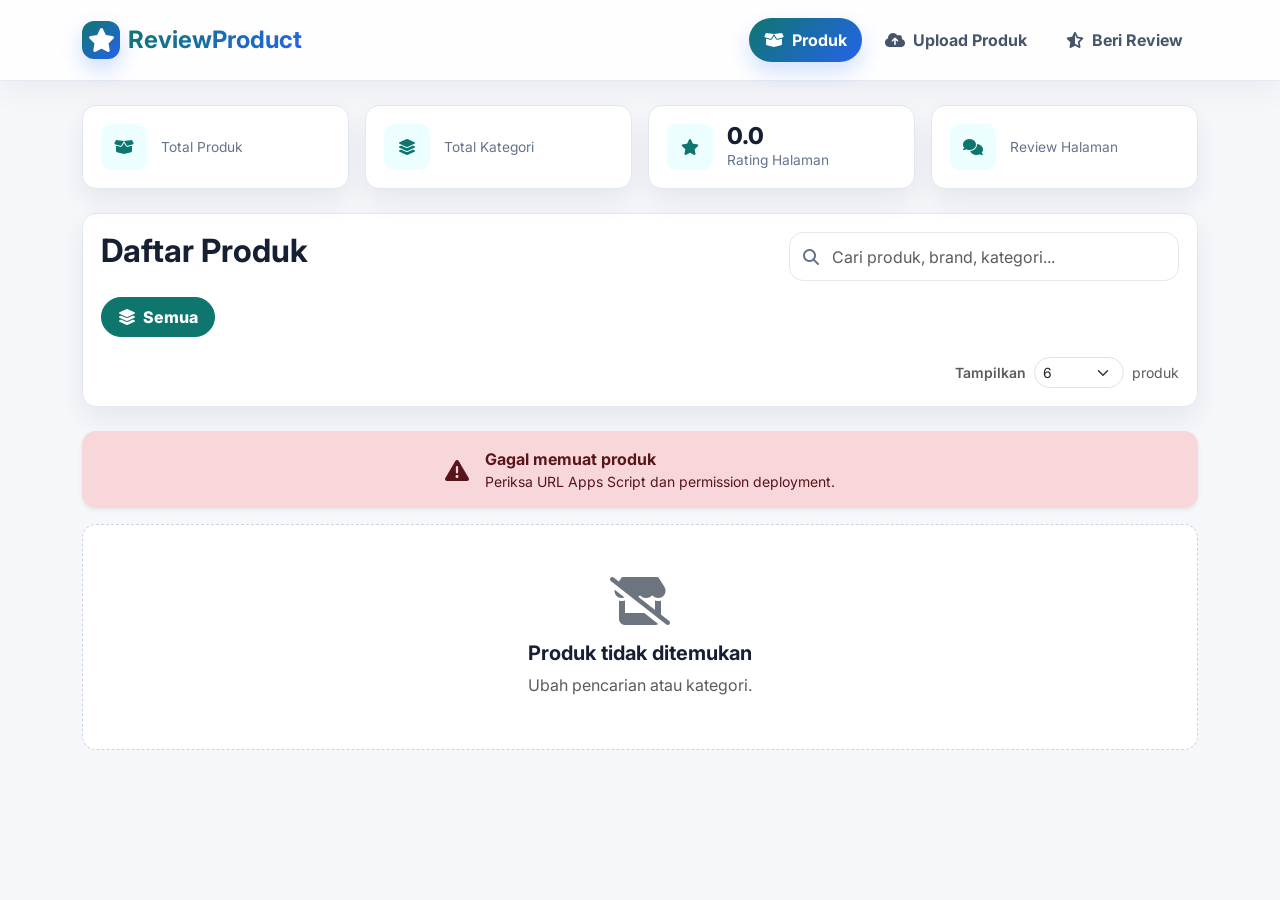
<file: index.html>
<!doctype html>
<html lang="id">
<head>
  <meta charset="UTF-8" />
  <meta name="viewport" content="width=device-width, initial-scale=1.0" />
  <title>Index | ReviewProduct</title>

  <link href="https://cdn.jsdelivr.net/npm/bootstrap@5.3.3/dist/css/bootstrap.min.css" rel="stylesheet" />
  <link href="https://cdnjs.cloudflare.com/ajax/libs/font-awesome/6.7.2/css/all.min.css" rel="stylesheet" />
  <link href="https://fonts.googleapis.com/css2?family=Inter:wght@300;400;500;600;700&display=swap" rel="stylesheet" />
  <link href="assets/css/style.css" rel="stylesheet" />
</head>
<body>
  <div id="navbarApp"></div>

  <main class="container py-4">
    <section id="statsProduk" class="row g-3 mb-4"></section>

    <div class="toolbar-section mb-4">
      <div class="d-flex flex-column flex-md-row justify-content-between gap-3 mb-3">
        <h2 class="fw-bold mb-0">Daftar Produk</h2>

        <div class="search-box">
          <i class="fas fa-magnifying-glass"></i>
          <input
            type="text"
            id="searchInput"
            class="form-control form-modern"
            placeholder="Cari produk, brand, kategori..."
          />
        </div>
      </div>

      <div id="categoryFilter" class="category-scroll"></div>

      <div class="d-flex flex-column flex-md-row justify-content-between align-items-md-center gap-3 mt-3">
        <div id="paginationInfo" class="text-muted small"></div>

        <div class="d-flex align-items-center gap-2">
          <label for="perPageSelect" class="text-muted small fw-semibold mb-0">
            Tampilkan
          </label>

          <select id="perPageSelect" class="form-select form-select-sm rounded-pill" style="width: 90px">
            <option value="3">3</option>
            <option value="6" selected>6</option>
            <option value="9">9</option>
            <option value="12">12</option>
            <option value="24">24</option>
          </select>

          <span class="text-muted small">produk</span>
        </div>
      </div>
    </div>

    <div id="loadingProduk" class="alert alert-light border text-center rounded-4">
      <i class="fas fa-spinner fa-spin me-2"></i> Memuat produk...
    </div>

    <div id="productList" class="row g-4"></div>

    <div id="paginationProduk" class="mt-4"></div>
  </main>

  <script src="assets/js/config.js"></script>
  <script src="assets/js/api.js"></script>
  <script src="assets/js/helpers.js"></script>
  <script src="assets/js/navbar.js"></script>
  <script src="assets/js/products-page.js"></script>
  <script src="https://cdn.jsdelivr.net/npm/bootstrap@5.3.3/dist/js/bootstrap.bundle.min.js"></script>
</body>
</html>
</file>
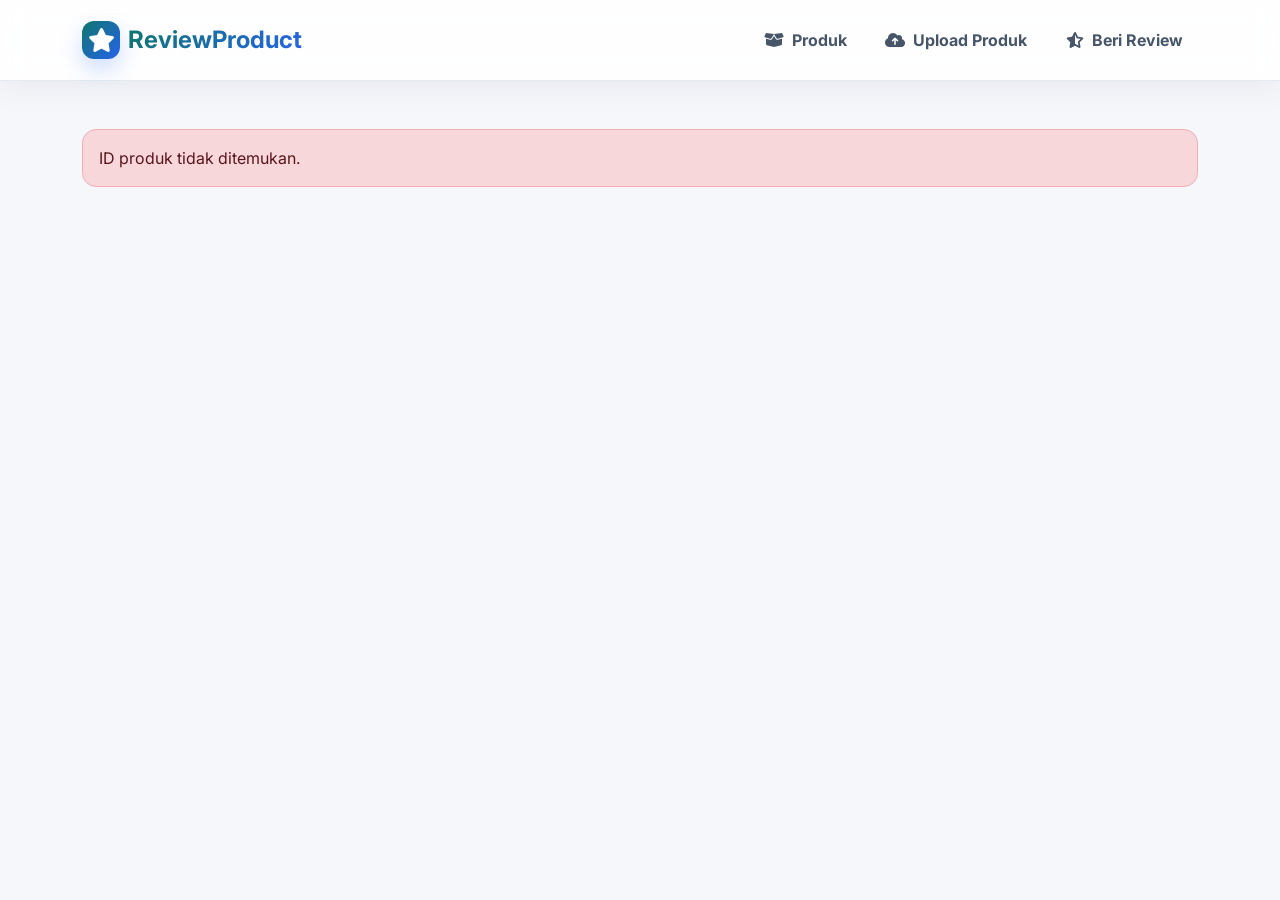
<file: detail.html>
<!doctype html>
<html lang="id">
<head>
  <meta charset="UTF-8" />
  <meta name="viewport" content="width=device-width, initial-scale=1.0" />
  <title>Detail Produk - ReviewProduct</title>

  <link href="https://cdn.jsdelivr.net/npm/bootstrap@5.3.3/dist/css/bootstrap.min.css" rel="stylesheet" />
  <link href="https://cdnjs.cloudflare.com/ajax/libs/font-awesome/6.7.2/css/all.min.css" rel="stylesheet" />
  <link href="https://fonts.googleapis.com/css2?family=Inter:wght@300;400;500;600;700&display=swap" rel="stylesheet" />
  <link href="assets/css/style.css" rel="stylesheet" />
</head>
<body>
  <div id="navbarApp"></div>

  <main class="container py-5">
    <div id="loadingDetail" class="alert alert-light border text-center rounded-4">
      <i class="fas fa-spinner fa-spin me-2"></i> Memuat detail produk...
    </div>

    <div id="detailProduk"></div>
  </main>

  <script src="assets/js/config.js"></script>
  <script src="assets/js/api.js"></script>
  <script src="assets/js/helpers.js"></script>
  <script src="assets/js/navbar.js"></script>
  <script src="assets/js/detail-page.js"></script>
  <script src="https://cdn.jsdelivr.net/npm/bootstrap@5.3.3/dist/js/bootstrap.bundle.min.js"></script>
</body>
</html>
</file>
<file: assets/css/style.css>
:root {
  --bg: #f6f7fb;
  --surface: #ffffff;
  --ink: #172033;
  --muted: #64748b;
  --line: #e2e8f0;

  --primary: #2563eb;
  --primary-dark: #1d4ed8;
  --accent: #0f766e;
  --success: #16a34a;
  --warning: #f59e0b;
  --danger: #dc2626;

  --radius: 14px;
  --radius-sm: 10px;
  --radius-pill: 999px;

  --shadow-soft: 0 12px 26px rgba(15, 23, 42, 0.07);
  --shadow-hover: 0 20px 38px rgba(15, 23, 42, 0.13);
}

* {
  box-sizing: border-box;
  font-family: "Inter", sans-serif;
}

body {
  margin: 0;
  background: var(--bg);
  color: var(--ink);
}

/* =========================
   GLOBAL
========================= */

.card,
.alert,
.rounded-4 {
  border-radius: var(--radius) !important;
}

.shadow-soft {
  box-shadow: var(--shadow-soft);
}

.min-w-0 {
  min-width: 0;
}

.btn-modern,
.btn.rounded-pill {
  border-radius: var(--radius-pill) !important;
  font-weight: 700;
}

.form-modern {
  min-height: 46px;
  padding: 0.72rem 0.95rem;
  border: 1px solid var(--line);
  border-radius: var(--radius);
  box-shadow: none;
}

.form-modern:focus {
  border-color: rgba(37, 99, 235, 0.65);
  box-shadow: 0 0 0 0.22rem rgba(37, 99, 235, 0.12);
}

/* =========================
   NAVBAR
========================= */

.navbar-glass {
  background: rgba(255, 255, 255, 0.88) !important;
  backdrop-filter: blur(14px);
  border-bottom: 1px solid rgba(226, 232, 240, 0.9);
  box-shadow: 0 10px 30px rgba(15, 23, 42, 0.05);
}

.brand-gradient {
  background: linear-gradient(125deg, var(--accent), var(--primary));
  background-clip: text;
  -webkit-background-clip: text;
  color: transparent;
}

/* =========================
   HERO
========================= */

.hero-gradient {
  background:
    linear-gradient(135deg, rgba(15, 23, 42, 0.9), rgba(37, 99, 235, 0.82)),
    url("https://images.unsplash.com/photo-1556742049-0cfed4f6a45d?auto=format&fit=crop&w=1800&q=80");
  background-position: center;
  background-size: cover;
  border-bottom-left-radius: 22px;
  border-bottom-right-radius: 22px;
}

/* =========================
   TOOLBAR & SEARCH
========================= */

.toolbar-section {
  padding: 18px;
  background: var(--surface);
  border: 1px solid var(--line);
  border-radius: var(--radius);
  box-shadow: var(--shadow-soft);
}

.search-box {
  position: relative;
  width: min(100%, 390px);
}

.search-box i {
  position: absolute;
  top: 50%;
  left: 14px;
  z-index: 2;
  color: var(--muted);
  transform: translateY(-50%);
}

.search-box .form-control {
  padding-left: 42px;
}

/* =========================
   STATS
========================= */

.stat-card {
  height: 100%;
  display: flex;
  align-items: center;
  gap: 14px;
  padding: 18px;
  background: var(--surface);
  border: 1px solid var(--line);
  border-radius: var(--radius);
  box-shadow: var(--shadow-soft);
}

.stat-icon {
  width: 46px;
  height: 46px;
  flex: 0 0 46px;
  display: flex;
  align-items: center;
  justify-content: center;
  color: var(--accent);
  background: #ecfeff;
  border-radius: var(--radius-sm);
}

.stat-value {
  font-size: 1.45rem;
  font-weight: 800;
  line-height: 1.1;
}

.stat-label {
  color: var(--muted);
  font-size: 0.86rem;
}

/* =========================
   CATEGORY FILTER
========================= */

.category-scroll {
  display: flex;
  gap: 10px;
  overflow-x: auto;
  padding-bottom: 4px;
  scrollbar-width: thin;
}

.category-pill {
  flex: 0 0 auto;
  padding: 11px 16px;
  color: #334155;
  background: #f8fafc;
  border: 1px solid var(--line);
  border-radius: var(--radius-pill);
  font-weight: 800;
  line-height: 1;
  transition: 0.18s ease;
}

.category-pill:hover,
.category-pill.active {
  color: #ffffff;
  background: var(--accent);
  border-color: var(--accent);
}

/* =========================
   PRODUCT CARD
========================= */

.product-card,
.reviewer-card,
.selected-product-card {
  background: var(--surface);
  border: 1px solid var(--line);
  border-radius: var(--radius);
  box-shadow: var(--shadow-soft);
}

.product-card {
  height: 100%;
  display: flex;
  flex-direction: column;
  overflow: hidden;
  transition:
    transform 0.2s ease,
    box-shadow 0.2s ease;
}

.product-card:hover {
  transform: translateY(-4px);
  box-shadow: var(--shadow-hover) !important;
}

.product-card .card-body {
  flex: 1;
  display: flex;
  flex-direction: column;
}

.product-image {
  width: 100%;
  height: 260px;
  display: block;
  object-fit: contain;
  object-position: center;
  background: #ffffff;
  padding: 12px;
}

.product-title {
  min-height: 56px;
  line-height: 1.4;
  overflow: hidden;
  display: -webkit-box;
  -webkit-line-clamp: 2;
  -webkit-box-orient: vertical;
}

.product-description {
  min-height: 66px;
  line-height: 1.5;
  color: var(--muted);
  overflow: hidden;
  display: -webkit-box;
  -webkit-line-clamp: 3;
  -webkit-box-orient: vertical;
}

.product-footer {
  min-height: 82px;
  display: flex;
  justify-content: space-between;
  align-items: flex-end;
  gap: 12px;
}

.product-actions {
  margin-top: auto;
}

/* =========================
   RATING
========================= */

.star-rating {
  min-height: 24px;
  display: flex;
  align-items: center;
  justify-content: flex-end;
  gap: 2px;
  color: var(--warning);
  letter-spacing: 1px;
  white-space: nowrap;
}

.rating-summary {
  min-height: 66px;
  display: flex;
  flex-direction: column;
  justify-content: center;
  padding: 12px;
  background: #f8fafc;
  border-radius: var(--radius);
}

.rating-progress {
  height: 8px;
  overflow: hidden;
  background: #e5e7eb;
  border-radius: var(--radius-pill);
}

.rating-progress .progress-bar {
  background: linear-gradient(90deg, var(--warning), #facc15);
}

/* =========================
   REVIEW
========================= */

.review-text {
  overflow: hidden;
  display: -webkit-box;
  -webkit-line-clamp: 4;
  -webkit-box-orient: vertical;
}

.reviewer-card {
  height: 100%;
  display: flex;
  flex-direction: column;
  padding: 24px;
}

.reviewer-avatar {
  width: 48px;
  height: 48px;
  flex: 0 0 48px;
  display: flex;
  align-items: center;
  justify-content: center;
  color: var(--primary);
  background: #eff6ff;
  border-radius: var(--radius-pill);
}

/* =========================
   REVIEW PAGE / SELECTED PRODUCT
========================= */

.review-page-wrapper {
  min-height: calc(100vh - 80px);
}

.selected-product-image {
  width: 100%;
  height: 100%;
  min-height: 180px;
  object-fit: cover;
  background: #e2e8f0;
}

.rating-picker {
  min-height: 46px;
  display: flex;
  align-items: center;
  flex-wrap: wrap;
  gap: 6px;
  padding: 10px 12px;
  background: #f8fafc;
  border: 1px solid var(--line);
  border-radius: var(--radius);
}

.rating-star {
  padding: 2px;
  color: #cbd5e1;
  background: transparent;
  border: 0;
  font-size: 1.55rem;
  line-height: 1;
  transition:
    color 0.16s ease,
    transform 0.16s ease;
}

.rating-star:hover,
.rating-star.active {
  color: var(--warning);
  transform: translateY(-1px);
}

.rating-text {
  color: var(--muted);
  font-weight: 800;
}

/* =========================
   EMPTY STATE
========================= */

.empty-state {
  padding: 52px 24px;
  text-align: center;
  background: var(--surface);
  border: 1px dashed #cbd5e1;
  border-radius: var(--radius);
}

/* =========================
   DETAIL PAGE
========================= */

.detail-product-image {
  width: 100%;
  height: 420px;
  display: block;
  object-fit: contain;
  object-position: center;
  background: #ffffff;
  padding: 16px;
}
.detail-review-card {
  height: 100%;
  background: var(--surface);
  border: 1px solid var(--line);
  border-radius: var(--radius);
  box-shadow: var(--shadow-soft);
}

.detail-review-body {
  padding: 22px;
}

/* =========================
   RESPONSIVE
========================= */

@media (max-width: 991.98px) {
  .product-image {
    height: 240px;
  }

  .detail-product-image {
    height: 340px;
  }
}

@media (max-width: 767.98px) {
  .hero-gradient {
    border-bottom-left-radius: 14px;
    border-bottom-right-radius: 14px;
  }

  .toolbar-section {
    padding: 14px;
  }

  .search-box {
    width: 100%;
  }

  .category-scroll {
    margin-right: -14px;
    margin-left: -14px;
    padding-right: 14px;
    padding-left: 14px;
  }

  .stat-card {
    align-items: flex-start;
    flex-direction: column;
    gap: 10px;
    padding: 14px;
  }

  .product-image {
    height: 220px;
    padding: 10px;
  }

  .detail-product-image {
    height: 300px;
    padding: 12px;
  }

  .product-title {
    min-height: 50px;
  }

  .product-description {
    min-height: 58px;
    -webkit-line-clamp: 2;
  }

  .product-footer {
    min-height: 76px;
  }

  .rating-star {
    font-size: 1.35rem;
  }

  .btn-modern {
    width: 100%;
  }
}

@media (max-width: 575.98px) {
  .product-image {
    height: 210px;
  }

  .product-footer {
    flex-direction: column;
    align-items: flex-start;
  }

  .star-rating {
    justify-content: flex-start;
  }
}


/* Pagiante */
.pagination .page-link {
  border-radius: 999px;
  margin: 0 3px;
  border: none;
  min-width: 40px;
  text-align: center;
  color: var(--primary);
}

.pagination .page-item.active .page-link {
  background: var(--primary);
  color: white;
}

.pagination .page-link:hover {
  background: #eef4ff;
}

.pagination .page-item.disabled .page-link {
  opacity: 0.5;
  pointer-events: none;
}


/*  */

.brand-logo {
  width: 38px;
  height: 38px;
  display: inline-flex;
  align-items: center;
  justify-content: center;
  color: #ffffff;
  background: linear-gradient(135deg, var(--accent), var(--primary));
  border-radius: 12px;
  box-shadow: 0 10px 22px rgba(37, 99, 235, 0.22);
}

.nav-link-modern {
  position: relative;
  display: inline-flex;
  align-items: center;
  gap: 4px;
  padding: 0.62rem 0.95rem !important;
  color: #475569;
  border-radius: 999px;
  font-weight: 700;
  transition: all 0.2s ease;
}

.nav-link-modern:hover {
  color: var(--primary);
  background: #eff6ff;
}

.nav-link-modern.active {
  color: #ffffff !important;
  background: linear-gradient(135deg, var(--accent), var(--primary));
  box-shadow: 0 10px 22px rgba(37, 99, 235, 0.2);
}

.nav-link-modern.active i {
  color: #ffffff;
}

@media (max-width: 991.98px) {
  .navbar-glass .navbar-collapse {
    margin-top: 14px;
    padding: 14px;
    background: #ffffff;
    border: 1px solid var(--line);
    border-radius: var(--radius);
    box-shadow: var(--shadow-soft);
  }

  .nav-link-modern {
    width: 100%;
    justify-content: flex-start;
  }
}
</file>
